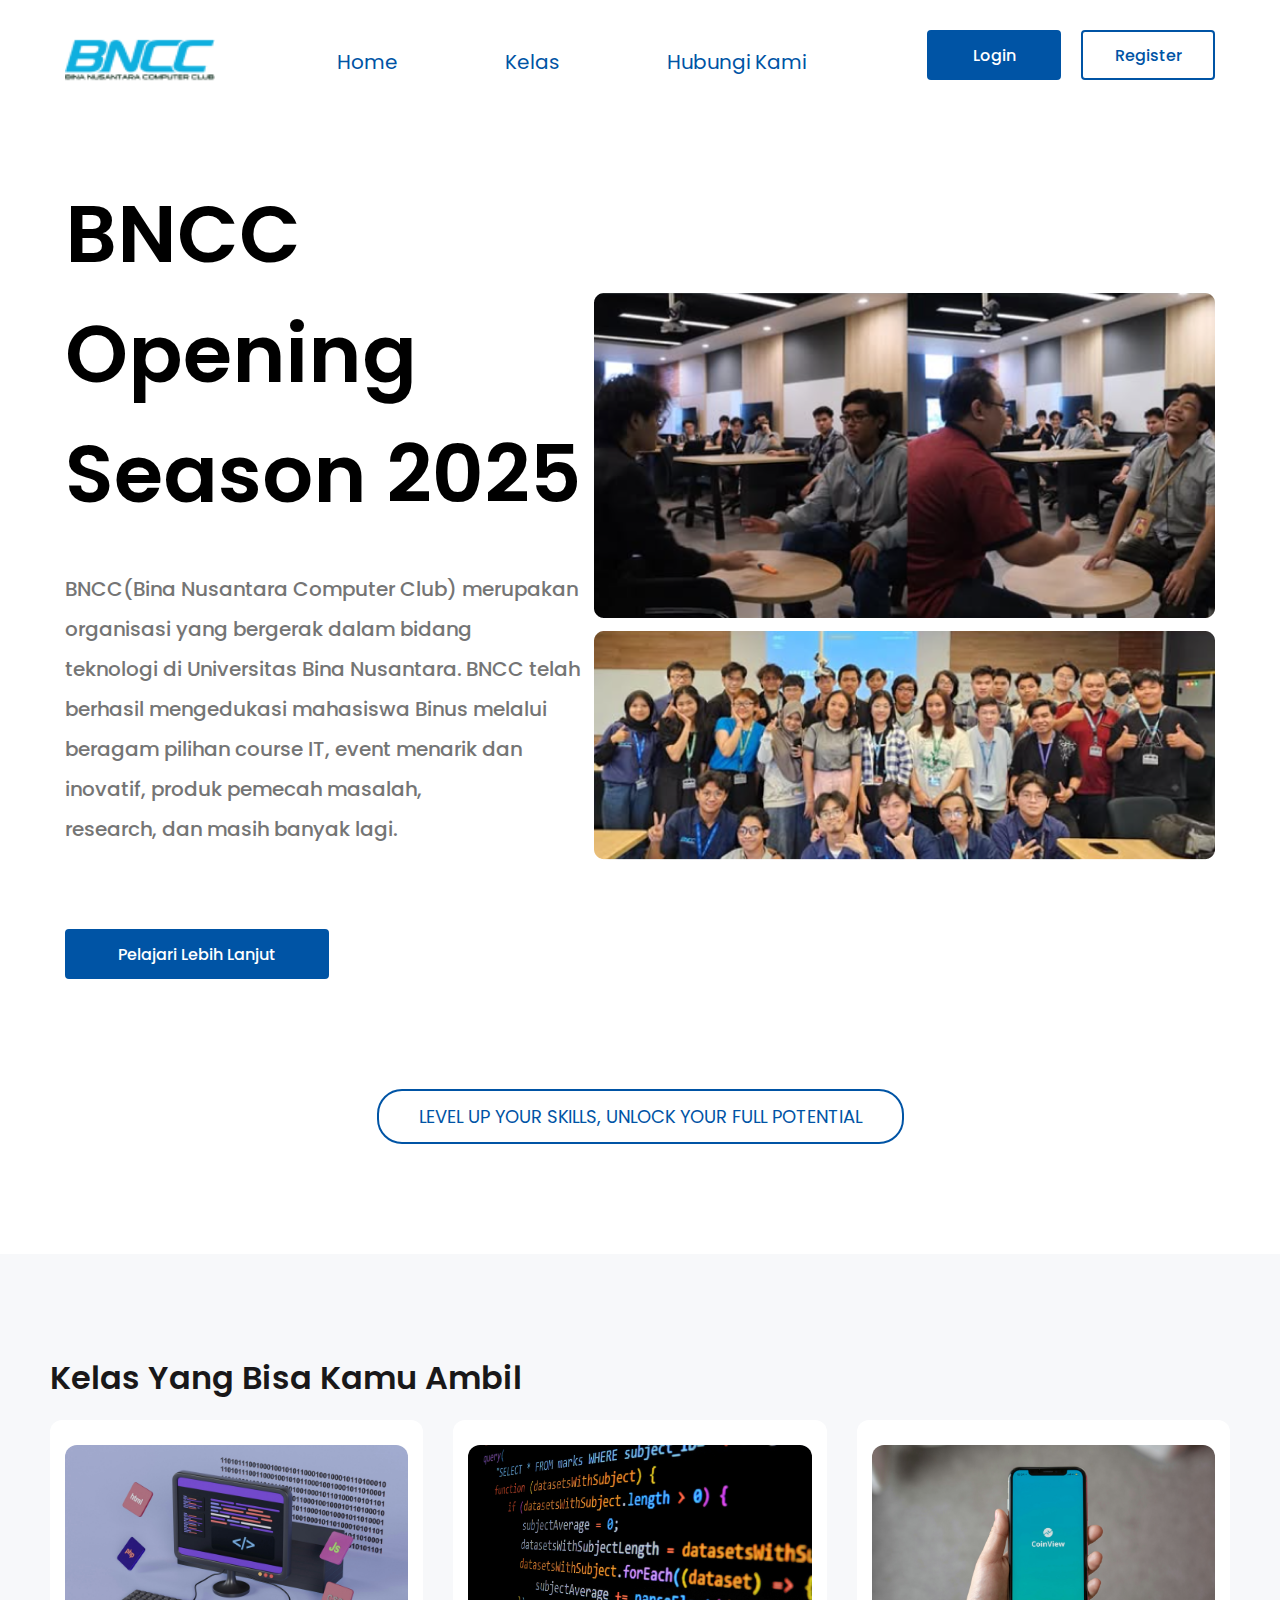
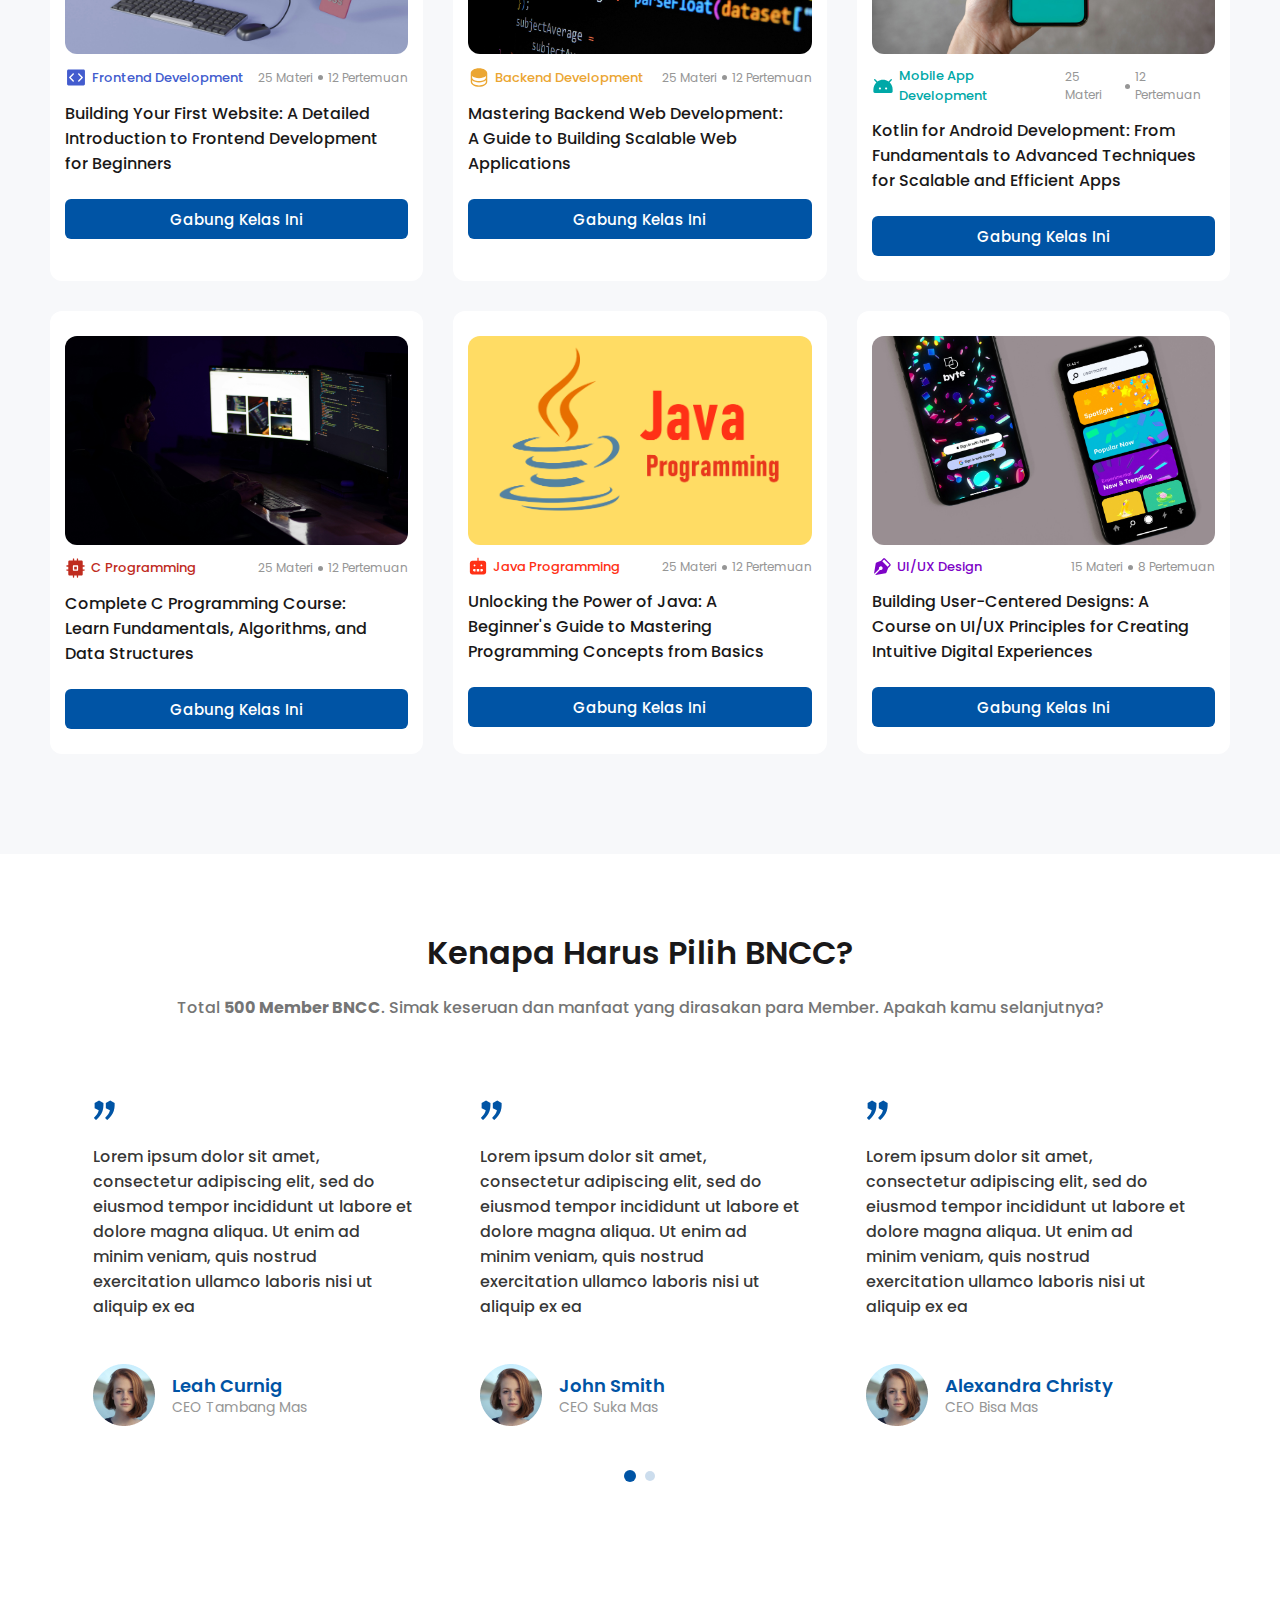
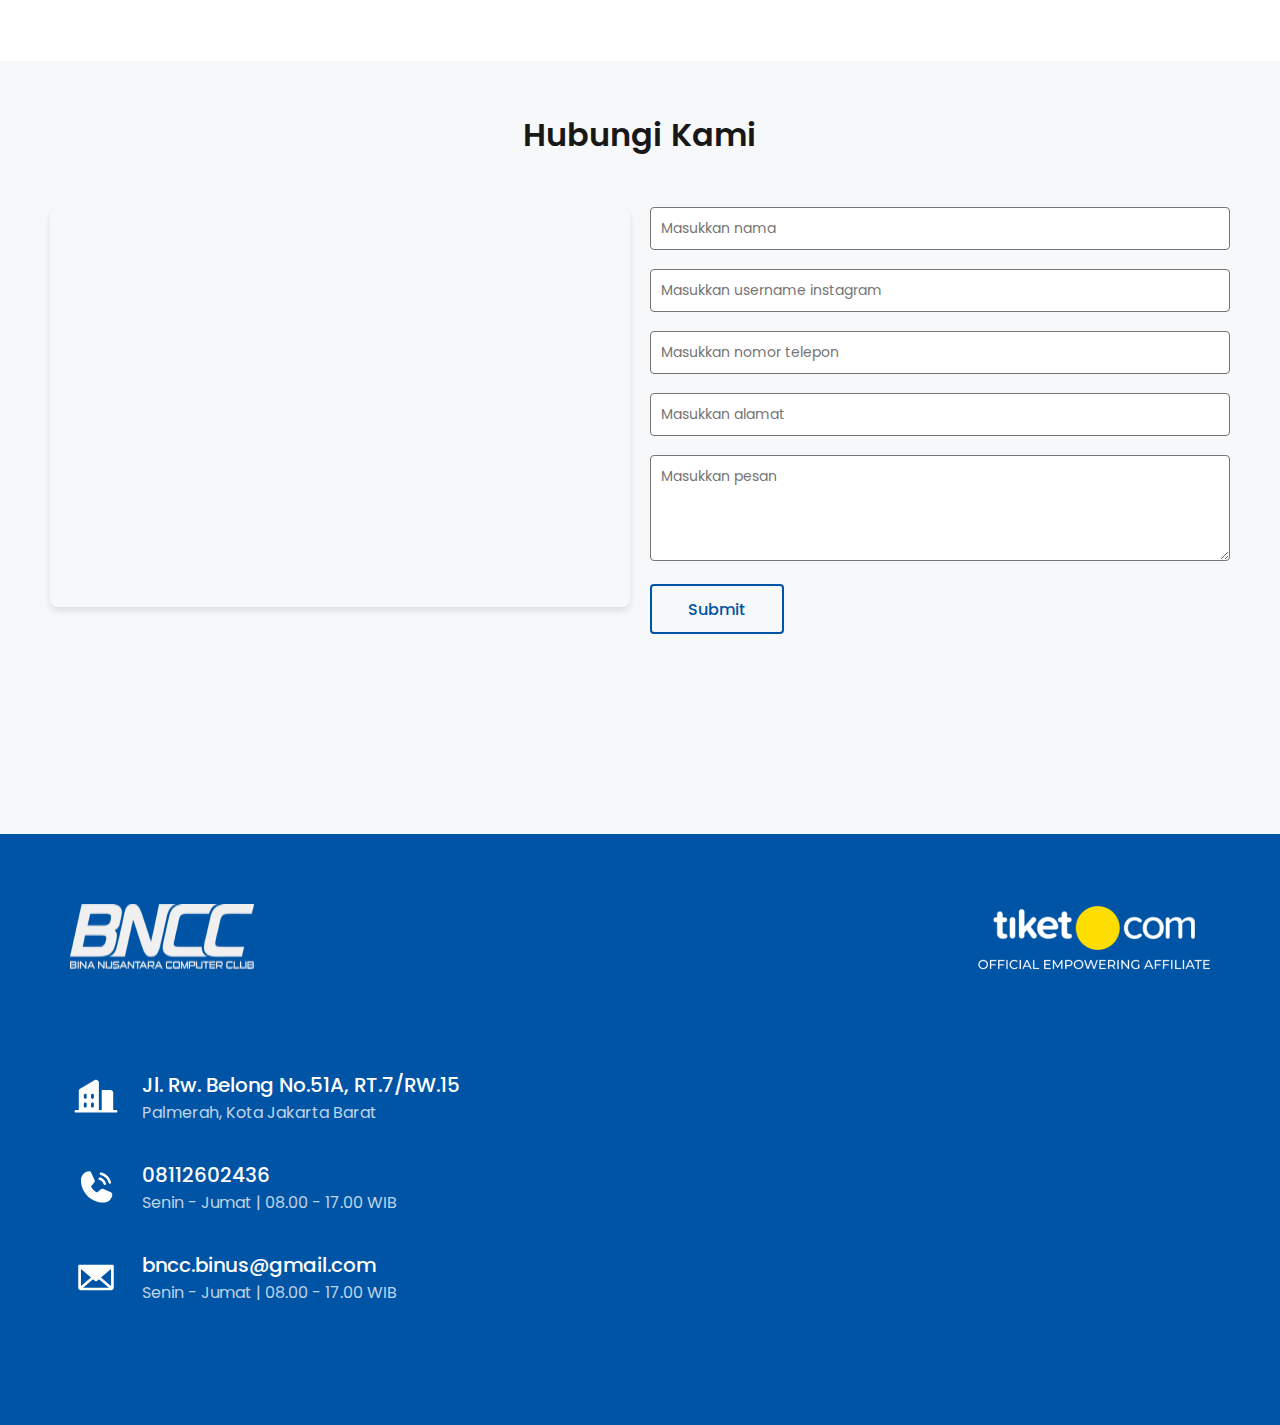
<file: index.html>
<!DOCTYPE html>
<html lang="en">
  <head>
    <meta charset="UTF-8" />
    <meta name="viewport" content="width=device-width, initial-scale=1.0" />
    <title>Landing Page</title>

    <!-- CSS -->
    <link rel="stylesheet" href="style.css" />

    <!-- JS -->
    <script src="script.js" defer></script>

    <!-- FONTS -->
    <link
      href="https://fonts.googleapis.com/css2?family=Inter:ital,opsz,wght@0,14..32,100..900;1,14..32,100..900&family=Poppins:ital,wght@0,100;0,200;0,300;0,400;0,500;0,600;0,700;0,800;0,900;1,100;1,200;1,300;1,400;1,500;1,600;1,700;1,800;1,900&display=swap"
      rel="stylesheet"
    />
  </head>
  <body>
    <!-- HEADER -->
    <section class="header" id="header">
      <!-- navbar -->
      <nav>
        <a href="index.html"><img src="assets/images/img-logo-bncc-blue.png" alt="Logo BNCC" class="logo-bncc" /></a>
        <div class="nav-links">
          <ul>
            <li><a href="#header">Home</a></li>
            <li><a href="#list-class">Kelas</a></li>
            <li><a href="#contact-us">Hubungi Kami</a></li>
          </ul>
        </div>
        <div class="btn-container">
          <button class="btn-login">Login</button>
          <button class="btn-register">Register</button>
        </div>
        <!-- end navbar -->
      </nav>

      <!-- head content -->
      <div class="head-content">
        <div class="left-content">
          <h1 class="title-head">
            BNCC Opening <br />
            Season 2025
          </h1>
          <p class="desc-head">
            BNCC(Bina Nusantara Computer Club) merupakan organisasi yang bergerak dalam bidang <br />
            teknologi di Universitas Bina Nusantara. BNCC telah berhasil mengedukasi mahasiswa Binus melalui <br />
            beragam pilihan course IT, event menarik dan inovatif, produk pemecah masalah, <br />
            research, dan masih banyak lagi.
          </p>
          <button class="btn-learn-more" href="#list-class">Pelajari Lebih Lanjut</button>
        </div>
        <div class="right-content">
          <img src="./assets/images/img-dashboard-1.png" alt="Image 1" />
          <img src="./assets/images/img-dashboard-2.png" alt="Image 2" />
        </div>
      </div>
      <!-- end head content -->

      <!-- banner -->
      <div class="banner-section">
        <div class="banner">
          <h1 class="banner-text">LEVEL UP YOUR SKILLS, UNLOCK YOUR FULL POTENTIAL</h1>
        </div>
      </div>
      <!-- end banner -->
    </section>
    <!-- END HEADER -->

    <!-- LIST CLASS -->
    <section class="list-class" id="list-class">
      <h1 class="section-name">Kelas Yang Bisa Kamu Ambil</h1>

      <div class="card-course-container"></div>
    </section>
    <!-- END LIST CLASS -->

    <!-- TESTIMONI -->
    <section class="testimoni" id="testimoni">
      <div class="head-section">
        <h1 class="section-name">Kenapa Harus Pilih BNCC?</h1>
        <p class="section-desc">Total <span>500 Member BNCC</span>. Simak keseruan dan manfaat yang dirasakan para Member. Apakah kamu selanjutnya?</p>
      </div>

      <div class="testimoni-container"></div>
      <div class="pagination"></div>
    </section>
    <!-- END TESTIMONI -->

    <!-- CONTACT US -->
    <section class="contact-section" id="contact-us">
      <div class="head-section">
        <h1 class="section-name">Hubungi Kami</h1>
      </div>

      <div class="body-section">
        <div class="maps-container">
          <iframe
            src="https://www.google.com/maps/embed?pb=!1m18!1m12!1m3!1d3966.455146502057!2d106.78055107355402!3d-6.20353366076662!2m3!1f0!2f0!3f0!3m2!1i1024!2i768!4f13.1!3m3!1m2!1s0x2e69f6c4a8e09f5d%3A0x29720d62d8b976c5!2sBina%20Nusantara%20Computer%20Club!5e0!3m2!1sen!2sid!4v1737377087360!5m2!1sen!2sid"
            width="100%"
            height="100%"
            style="border: 0"
            allowfullscreen=""
            loading="lazy"
            referrerpolicy="no-referrer-when-downgrade"
          ></iframe>
        </div>

        <div class="form-container">
          <form class="contact-form">
            <div class="input-wrapper">
              <input type="text" placeholder="Masukkan nama" id="input-name" class="form-input" />
              <p class="error-message" id="name-error"></p>
            </div>

            <div class="input-wrapper">
              <input type="text" placeholder="Masukkan username instagram" id="input-insta" class="form-input" />
              <p class="error-message" id="insta-error"></p>
            </div>

            <div class="input-wrapper">
              <input type="tel" placeholder="Masukkan nomor telepon" id="input-telp" class="form-input" />
              <p class="error-message" id="telp-error"></p>
            </div>

            <div class="input-wrapper">
              <input type="text" placeholder="Masukkan alamat" id="input-address" class="form-input" />
              <p class="error-message" id="address-error"></p>
            </div>

            <div class="input-wrapper">
              <textarea placeholder="Masukkan pesan" rows="4" id="input-message" class="form-input"></textarea>
              <p class="error-message" id="message-error"></p>
            </div>

            <button type="submit" class="btn-submit" id="btn-submit">Submit</button>
          </form>
        </div>
      </div>
    </section>
    <!-- END CONTACT US -->

    <!-- FOOTER -->
    <section class="footer" id="footer">
      <div class="logo-footer">
        <img src="./assets/images/img-BNCC.png" alt="Logo BNCC" />
        <img src="./assets/images/img-tiket-com.png" alt="Logo Tiket.com" />
      </div>

      <div class="body-footer">
        <div class="left-content">
          <div class="details-box">
            <img src="./assets/icons/ic-buildings.svg" alt="Icon Buildings" class="ic-footer" />
            <div class="details-desc">
              <h3 class="desc-one">Jl. Rw. Belong No.51A, RT.7/RW.15</h3>
              <p class="desc-two">Palmerah, Kota Jakarta Barat</p>
            </div>
          </div>
          <div class="details-box">
            <img src="./assets/icons/ic-phone.svg" alt="Icon Phone" class="ic-footer" />
            <div class="details-desc">
              <h3 class="desc-one">08112602436</h3>
              <p class="desc-two">Senin - Jumat | 08.00 - 17.00 WIB</p>
            </div>
          </div>
          <div class="details-box">
            <img src="./assets/icons/ic-email.svg" alt="Icon Email" class="ic-footer" />
            <div class="details-desc">
              <h3 class="desc-one">bncc.binus@gmail.com</h3>
              <p class="desc-two">Senin - Jumat | 08.00 - 17.00 WIB</p>
            </div>
          </div>
        </div>
      </div>
    </section>
    <!-- END FOOTER -->
  </body>
</html>
</file>
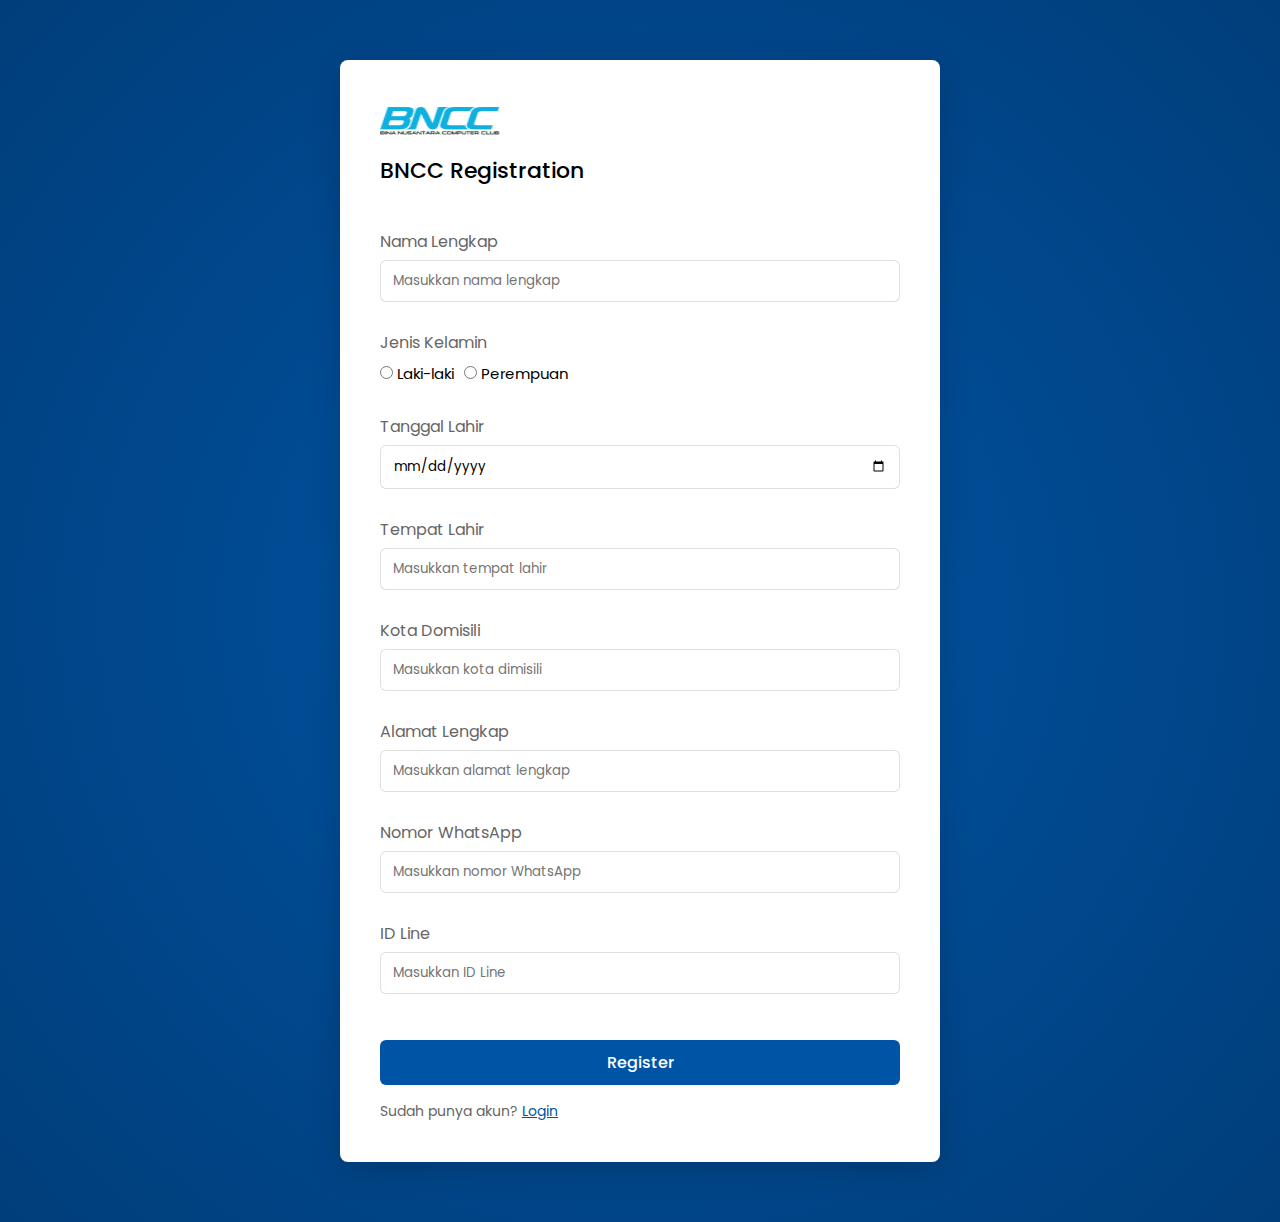
<file: pages/register/index.html>
<!DOCTYPE html>
<html lang="en">
  <head>
    <meta charset="UTF-8" />
    <meta name="viewport" content="width=device-width, initial-scale=1.0" />
    <title>Register Page</title>

    <!-- CSS -->
    <link rel="stylesheet" href="style.css" />

    <!-- JS -->
    <script src="script.js" defer></script>

    <!-- FONTS -->
    <link
      href="https://fonts.googleapis.com/css2?family=Inter:ital,opsz,wght@0,14..32,100..900;1,14..32,100..900&family=Poppins:ital,wght@0,100;0,200;0,300;0,400;0,500;0,600;0,700;0,800;0,900;1,100;1,200;1,300;1,400;1,500;1,600;1,700;1,800;1,900&display=swap"
      rel="stylesheet"
    />
  </head>
  <body>
    <div class="container">
      <div class="top-content">
        <img src="../../assets/images/img-logo-bncc-blue.png" alt="Logo BNCC" class="img-logo-bncc" />
        <h2 class="text-greet">BNCC Registration</h2>
      </div>

      <div class="mid-content">
        <!-- nama lengkap -->
        <div class="input-wrapper">
          <p class="input-name">Nama Lengkap</p>
          <input type="text" placeholder="Masukkan nama lengkap" class="form-input" id="input-name" />
          <p class="error-message" id="name-error"></p>
        </div>
        <!-- gender -->
        <div class="input-wrapper">
          <p class="input-name">Jenis Kelamin</p>
          <form class="radio-gender">
            <div class="box-radio">
              <input type="radio" id="male" name="gender" value="male" />
              <label for="male" class="label-gender">Laki-laki</label>
            </div>

            <div class="box-radio">
              <input type="radio" id="female" name="gender" value="female" />
              <label for="female" class="label-gender">Perempuan</label>
            </div>
          </form>
          <p class="error-message" id="gender-error"></p>
        </div>
        <!-- tgl lahir -->
        <div class="input-wrapper">
          <p class="input-name">Tanggal Lahir</p>
          <input type="date" placeholder="dd/mm/yyyy" class="form-input" id="input-birthdate" />
          <p class="error-message" id="birthdate-error"></p>
        </div>
        <!-- tempat lahir -->
        <div class="input-wrapper">
          <p class="input-name">Tempat Lahir</p>
          <input type="text" placeholder="Masukkan tempat lahir" class="form-input" id="input-birthplace" />
          <p class="error-message" id="birthplace-error"></p>
        </div>
        <!-- domisili -->
        <div class="input-wrapper">
          <p class="input-name">Kota Domisili</p>
          <input type="text" placeholder="Masukkan kota dimisili" class="form-input" id="input-domisili" />
          <p class="error-message" id="domisili-error"></p>
        </div>
        <!-- alamat -->
        <div class="input-wrapper">
          <p class="input-name">Alamat Lengkap</p>
          <input type="text" placeholder="Masukkan alamat lengkap" class="form-input" id="input-address" />
          <p class="error-message" id="address-error"></p>
        </div>
        <!-- whatsapp -->
        <div class="input-wrapper">
          <p class="input-name">Nomor WhatsApp</p>
          <input type="text" placeholder="Masukkan nomor WhatsApp" class="form-input" id="input-whatsapp" />
          <p class="error-message" id="whatsapp-error"></p>
        </div>
        <!-- id line -->
        <div class="input-wrapper">
          <p class="input-name">ID Line</p>
          <input type="text" placeholder="Masukkan ID Line" class="form-input" id="input-line" />
          <p class="error-message" id="line-error"></p>
        </div>
      </div>

      <div class="bottom-content">
        <button class="btn-register" id="btn-register">Register</button>
        <p class="text-confirm">
          Sudah punya akun?
          <a href="../login/index.html">Login</a>
        </p>
      </div>
    </div>
  </body>
</html>
</file>
<file: style.css>
:root {
  /* color */
  --color-background: #f7f8fa;
  --color-primary: #0054a5;
  --text-primary: #191819;
  --text-secondary: #757575;
  --text-ternary: #969696;
  --text-placeholder: #b3a1a1;
  --color-fe: #425cce;
  --color-be: #eba632;
  --color-mobile: #00a8a7;
  --color-cprog: #bf2b1e;
  --color-java: #ff3116;
  --color-uiux: #7e03c7;
  --color-white: #ffffff;
  --color-black: #000000;
  --color-error: #b20110;

  /* tipografi */
  --font-family: "Poppins";
  --weight-regular: 400;
  --weight-medium: 500;
  --weight-semibold: 600;
  --weight-bold: 700;
  --heading-font-size: 50px;
  --section-font-size: 36px;
  --desc-very-big: 20px;
  --desc-big: 18px;
  --desc-medium: 16px;
  --desc-small: 14px;
  --desc-tiny: 12px;
}

html {
  scroll-behavior: smooth;
}

* {
  margin: 0px;
  box-sizing: border-box;
  padding: 0px;
}

/* HEADER */
.header {
  min-height: 100vh;
  width: 100%;
  padding: 30px 65px;
}

nav {
  display: flex;
  flex-direction: row;
  justify-content: space-between;
  margin-bottom: 80px;
  /* background-color: green; */
}

.logo-bncc {
  width: 150px;
  height: 60px;
}

.nav-links {
  display: flex;
  align-items: center;
  width: 509px;
  justify-content: space-between;
  padding: 0 20px;
}

.nav-links ul {
  display: flex;
  justify-content: space-between;
  width: 100%;
  padding: 0;
  margin: 0;
  list-style-type: none;
}

.nav-links ul li {
  margin: 0;
}

.nav-links ul li a {
  text-decoration: none;
  color: var(--color-primary);
  font-family: var(--font-family);
  font-size: var(--desc-very-big);
  position: relative;
}

.nav-links ul li a::after {
  content: "";
  position: absolute;
  left: 50%;
  bottom: -8px;
  width: 0;
  height: 3px;
  border-radius: 5px;
  background-color: var(--color-primary);
  transform: translateX(-50%);
  transition: width 0.3s ease;
}

.nav-links ul li a:hover::after {
  width: 90%;
}

.btn-container {
  display: flex;
  flex-direction: row;
  gap: 20px;
}

.btn-login {
  height: 50px;
  width: 134px;
  background-color: var(--color-primary);
  border: 2px solid var(--color-primary);
  border-radius: 4px;
  color: var(--color-white);
  font-family: var(--font-family);
  font-weight: var(--weight-medium);
  font-size: var(--desc-medium);
  cursor: pointer;
  transition: background-color 0.3s ease, color 0.3s ease;
}

.btn-register {
  height: 50px;
  width: 134px;
  background-color: transparent;
  border: 2px solid var(--color-primary);
  border-radius: 4px;
  color: var(--color-primary);
  font-family: var(--font-family);
  font-weight: var(--weight-medium);
  font-size: var(--desc-medium);
  cursor: pointer;
  transition: background-color 0.3s ease, color 0.3s ease;
}

.btn-learn-more:hover {
  background-color: var(--color-white);
  color: var(--color-primary);
}

.btn-login:hover {
  background-color: var(--color-white);
  color: var(--color-primary);
}

.btn-register:hover {
  background-color: var(--color-primary);
  color: var(--color-white);
}

.head-content {
  display: flex;
  flex-direction: row;
  justify-content: space-between;
  align-items: center;
}

.left-content {
}

.title-head {
  font-family: var(--font-family);
  font-size: 80px;
  font-weight: var(--weight-semibold);
}

.desc-head {
  font-family: var(--font-family);
  font-size: var(--desc-very-big);
  font-weight: var(--weight-medium);
  color: var(--text-secondary);
  line-height: 2;
  margin-bottom: 45px;
}

.right-content {
  display: flex;
  flex-direction: column;
  justify-content: flex-end;
  gap: 13px;
}

.btn-learn-more {
  height: 50px;
  width: 264px;
  background-color: var(--color-primary);
  border: 2px solid var(--color-primary);
  border-radius: 4px;
  color: var(--color-white);
  font-family: var(--font-family);
  font-weight: var(--weight-medium);
  font-size: var(--desc-medium);
  cursor: pointer;
  transition: background-color 0.3s ease, color 0.3s ease;
}

.banner-section {
  margin-top: 110px;
  display: flex;
  align-items: center;
  justify-content: center;
  margin-bottom: 80px;
}

.banner {
  border: solid 2px var(--color-primary);
  padding: 12px 40px;
  border-radius: 25px;
}

.banner-text {
  font-family: var(--font-family);
  font-size: var(--desc-big);
  font-weight: var(--desc-medium);
  color: var(--color-primary);
}

/* END HEADER */

/* LIST COURSE */
.list-class {
  padding: 100px 50px;
  background-color: var(--color-background);
}

.section-name {
  font-family: var(--font-family);
  font-weight: var(--weight-semibold);
  font-size: var(--section-font-size);
  color: var(--text-primary);
  margin-bottom: 18px;
}

/* .card-course-container {
  display: flex;
  flex-wrap: wrap;
  gap: 30px;
} */

.card-course-container {
  display: grid;
  grid-template-columns: repeat(3, 1fr);
  gap: 30px;
}

.card-course {
  /* width: 394px; */
  background-color: var(--color-white);
  padding: 25px 15px;
  border-radius: 12px;
  /* flex: 1; */
}

@media (max-width: 1200px) {
  .card-course-container {
    grid-template-columns: repeat(2, 1fr);
  }
}

@media (max-width: 768px) {
  .card-course-container {
    grid-template-columns: 1fr;
  }
}

.img-course {
  width: 100%;
  height: 209px;
  border-radius: 12px;
  object-fit: cover;
}

.course-detail {
  margin-top: 8px;
  display: flex;
  justify-content: space-between;
  align-items: center;
}

.division {
  display: flex;
  align-items: center;
  gap: 5px;
}

.division .div-name {
  font-family: var(--font-family);
  font-size: 13px;
  font-weight: var(--weight-medium);
}

.div-name.frontend-development {
  color: var(--color-fe);
}

.div-name.backend-development {
  color: var(--color-be);
}

.div-name.mobile-app-development {
  color: var(--color-mobile);
}

.div-name.c-prog {
  color: var(--color-cprog);
}

.div-name.java-prog {
  color: var(--color-java);
}

.div-name.uiux-design {
  color: var(--color-uiux);
}

.meetings {
  display: flex;
  align-items: center;
  gap: 5px;
}

.meetings .meet-desc {
  font-family: var(--font-family);
  font-size: var(--desc-tiny);
  color: var(--text-ternary);
  font-weight: var(--weight-regular);
}

.course-name {
  font-family: var(--font-family);
  font-size: var(--desc-medium);
  color: var(--text-primary);
  font-weight: var(--weight-medium);
  margin: 12px 0px 23px 0px;
  width: 95%;
}

.btn-enroll {
  width: 100%;
  background-color: var(--color-primary);
  border: none;
  border-radius: 6px;
  height: 40px;
  font-size: 15px;
  color: var(--color-white);
  font-family: var(--font-family);
  font-weight: var(--weight-medium);
  cursor: pointer;
  transition: opacity 0.3s ease;
}

.btn-enroll:hover {
  opacity: 0.8;
}
/* END LIST COURSE */

/* TESTIMONI */
.testimoni {
  background-color: var(--color-white);
  padding: 75px 50px 0px 50px;
}

.head-section {
  display: flex;
  flex-direction: column;
  align-items: center;
  justify-content: center;
}

.section-desc {
  font-family: var(--font-family);
  font-weight: var(--weight-medium);
  font-size: var(--desc-medium);
  color: var(--text-secondary);
}

.section-desc span {
  font-family: var(--font-family);
  font-weight: var(--weight-bold);
  font-size: var(--desc-medium);
  color: var(--text-secondary);
}

.testimoni-container {
  margin-top: 55px;
  display: flex;
  justify-content: space-between;
  padding: 0px 10px;
}

.card-testimoni {
  background-color: var(--color-white);
  padding: 25px 33px;
  width: 469px;
}

.comment {
  font-family: var(--font-family);
  font-size: var(--desc-medium);
  font-weight: var(--weight-medium);
  color: rgba(0, 0, 0, 0.8);
  margin: 20px 0px 45px 0px;
}

.person {
  display: flex;
  align-items: center;
  gap: 17px;
}

.person-desc {
  display: flex;
  flex-direction: column;
}

.person-name {
  font-family: var(--font-family);
  font-size: var(--desc-big);
  font-weight: var(--weight-semibold);
  color: var(--color-primary);
  margin-bottom: -2px;
}

.person-position {
  font-family: var(--font-family);
  font-size: var(--desc-small);
  font-weight: var(--weight-regular);
  color: var(--text-ternary);
}

.pagination {
  display: flex;
  justify-content: center;
  gap: 10px;
  margin-top: 20px;
}

.pagination .dot {
  width: 10px;
  height: 10px;
  background-color: var(--color-primary);
  opacity: 0.2;
  border-radius: 50%;
  cursor: pointer;
  transition: all 0.3s ease-in-out;
}

.pagination .dot.active {
  background-color: var(--color-primary);
  opacity: 1;
  transform: scale(1.2);
}
/* END TESTIMONI */

/* CONTACT US */
.contact-section {
  margin-top: 180px;
  width: 100%;
  background-color: var(--color-background);
  padding: 50px;
}

.head-section {
  margin-bottom: 30px;
  text-align: center;
}

.section-name {
  font-size: 2rem;
  color: var(--text-primary);
}

.body-section {
  display: flex;
  flex-wrap: wrap;
  gap: 20px;
  justify-content: space-between;
  margin-bottom: 150px;
}

.maps-container {
  flex: 1;
  min-width: 45%;
  height: 400px;
  border-radius: 8px;
  overflow: hidden;
  box-shadow: 0 4px 6px rgba(0, 0, 0, 0.1);
}

.form-container {
  flex: 1;
  min-width: 45%;
}

.contact-form {
  display: flex;
  flex-direction: column;
  gap: 15px;
}

.error-message {
  font-family: var(--font-family);
  font-size: var(--desc-tiny);
  font-weight: var(--weight-regular);
  color: var(--color-error);
  margin-top: 4px;
}

.form-input {
  width: 100%;
  padding: 10px;
  border: 1px solid var(--text-secondary);
  border-radius: 4px;
  font-size: var(--desc-small);
  font-weight: var(--weight-regular);
  font-family: var(--font-family);
}

.form-input.error {
  border: 1px solid var(--color-error);
}

.contact-form input:focus,
.contact-form textarea:focus {
  border: 1.5px solid var(--color-primary);
  outline: none;
}

.btn-submit {
  height: 50px;
  width: 134px;
  background-color: transparent;
  border: 2px solid var(--color-primary);
  border-radius: 4px;
  color: var(--color-primary);
  font-family: var(--font-family);
  font-weight: var(--weight-medium);
  font-size: var(--desc-medium);
  cursor: pointer;
  transition: background-color 0.3s ease, color 0.3s ease;
}

.btn-submit:hover {
  background-color: var(--color-primary);
  color: var(--color-white);
}

@media (max-width: 768px) {
  .body-section {
    flex-direction: column;
    align-items: center;
  }

  .maps-container,
  .form-container {
    min-width: 100%;
  }
}
/* END CONTACT US */

/* FOOTER */
.footer {
  background-color: var(--color-primary);
  padding: 70px;
}

.logo-footer {
  display: flex;
  justify-content: space-between;
  margin-bottom: 100px;
}

.body-footer {
  margin-bottom: 50px;
}

.left-content {
  display: flex;
  flex-direction: column;
  gap: 35px;
}

.details-box {
  display: flex;
  align-items: center;
  gap: 20px;
}

.ic-footer {
  width: 52px;
  height: 41px;
}

.desc-one {
  font-family: var(--font-family);
  font-size: var(--desc-very-big);
  font-weight: var(--weight-medium);
  color: var(--color-white);
}

.desc-two {
  font-family: var(--font-family);
  font-size: var(--desc-medium);
  font-weight: var(--weight-regular);
  color: rgba(255, 255, 255, 0.75);
}
/* END FOOTER */
</file>
<file: pages/register/style.css>
:root {
  /* tipografi */
  --font-family: "Poppins";
  --weight-regular: 400;
  --weight-medium: 500;
  --weight-semibold: 600;
  --weight-bold: 700;

  /* fontsize */
  --dp-10: 10px;
  --dp-12: 12px;
  --dp-14: 14px;
  --dp-16: 16px;
  --dp-18: 18px;
  --dp-20: 20px;
  --dp-22: 22px;
  --dp-24: 24px;
  --dp-26: 26px;
  --dp-28: 28px;
  --dp-30: 30px;
  --dp-32: 32px;

  /* color */
  --color-background: #fbfbfb;
  --color-primary: #0054a5;
  --color-error: #b20110;
  --color-white: #ffffff;
  --text-primary: #000000;
  --text-secondary: #666666;
  --outer-gradient: #003e7a;
}

* {
  padding: 0;
  margin: 0;
  box-sizing: border-box;
  font-family: var(--font-family);
}

body {
  background: radial-gradient(circle, #0054a5 0%, #003e7a 100%);
  display: flex;
  justify-content: center;
  align-items: center;
  /* height: 100vh; */
  margin: 0;
}

.container {
  background-color: var(--color-white);
  padding: 40px;
  margin: 60px;
  width: 600px;
  border-radius: 8px;
  box-shadow: 0px 8px 32px rgba(0, 0, 0, 0.16);
}

.top-content {
  display: flex;
  flex-direction: column;
  gap: 12px;
}

.img-logo-bncc {
  width: 120px;
  height: 42px;
}

.text-greet {
  font-weight: var(--weight-medium);
  font-size: var(--dp-22);
}

.mid-content {
  margin: 42px 0;
  display: flex;
  flex-direction: column;
  gap: 24px;
}

.input-name {
  font-weight: var(--weight-regular);
  font-size: var(--dp-16);
  color: var(--text-secondary);
  margin-bottom: 6px;
}

.form-input {
  width: 100%;
  padding: 10px 12px;
  border: solid 1px rgba(0, 0, 0, 0.12);
  border-radius: 6px;
}

.form-input-pass {
  border: none;
  background-color: transparent;
  flex: 1;
  padding: 0;
  outline: none;
}

.input-eyes {
  width: 100%;
  border: solid 1px rgba(0, 0, 0, 0.12);
  display: flex;
  align-items: center;
  justify-content: space-between;
  padding: 8px 12px;
  border-radius: 6px;
}

.form-input:focus {
  border-color: var(--color-primary);
  outline: none;
}

.error-message {
  font-size: var(--dp-12);
  font-weight: var(--weight-regular);
  color: var(--color-error);
  margin-top: 4px;
}

.form-input.error {
  border: solid 1px var(--color-error);
}

.bottom-content {
  display: flex;
  flex-direction: column;
  gap: 16px;
}

.radio-gender {
  display: flex;
  flex-direction: row;
  gap: 10px;
}

.label-gender {
  font-family: var(--font-family);
  font-size: 15px;
}

.btn-register {
  width: 100%;
  background-color: var(--color-primary);
  border: none;
  padding: 10px;
  border-radius: 6px;
  color: var(--color-white);
  font-weight: var(--weight-medium);
  font-size: var(--dp-16);
  cursor: pointer;
}

.btn-register:hover {
  opacity: 0.9;
}

.text-confirm {
  color: var(--text-secondary);
  font-size: var(--dp-14);
  font-weight: var(--weight-regular);
}

.text-confirm a {
  color: var(--color-primary);
  font-size: var(--dp-14);
  font-weight: var(--weight-regular);
}
</file>
